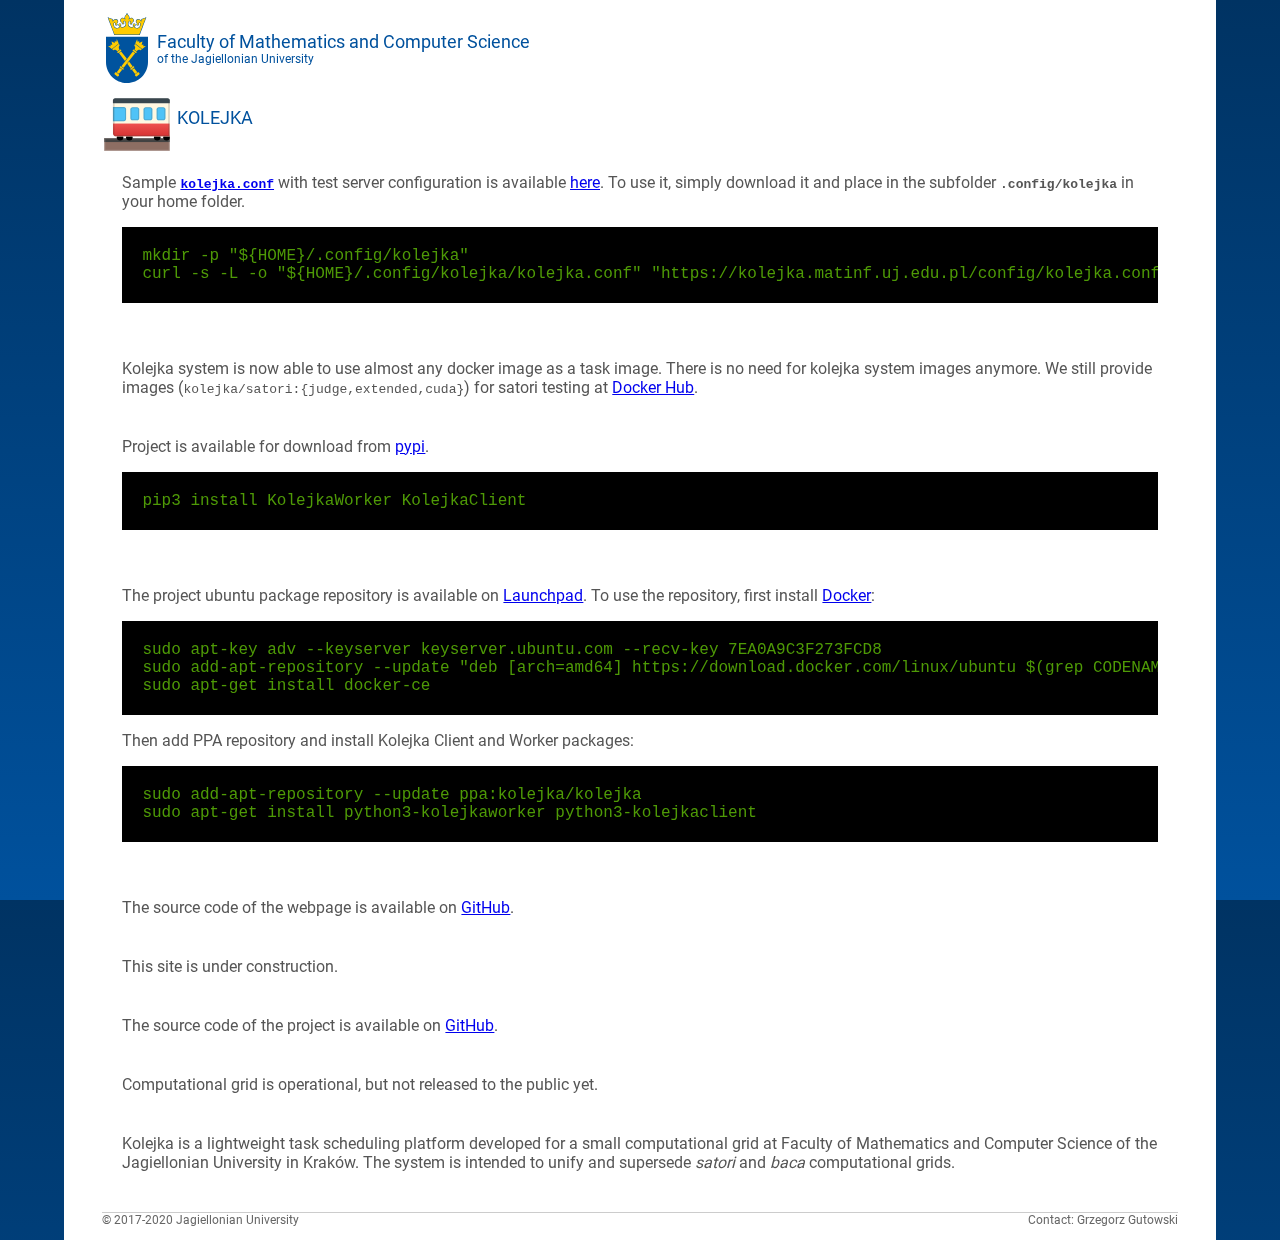
<file: public_html/index.html>
<!DOCTYPE html>
<html>
    <head>
        <meta charset="utf-8">
        <meta http-equiv="content-type" content="text/html; charset=utf-8">
        <link rel="icon" type="image/png" href="media/icon.png">
        <link rel="stylesheet" type="text/css" href="media/style.css">
        <title>KOLEJKA @ MATINF.UJ.EDU.PL</title>
    </head>
    <body>
        <div id="main">
            <!-- HEADER MATINF -->
            <div id="matinf_plaque">
                <div id="matinf_plaque_logo">
                    <a href="http://www.uj.edu.pl/en"><img height="100%" src="media/logo_uj.svg"></a>
                </div>
                <div id="matinf_plaque_text">
                    <div id="matinf_plaque_text_1">
                        <a href="http://www.matinf.uj.edu.pl/en_GB">Faculty of Mathematics and Computer Science</a>
                    </div>
                    <div id="matinf_plaque_text_2">
                        <a href="http://www.uj.edu.pl/en">of the Jagiellonian University</a>
                    </div>
                </div>
            </div>
            <div id="kolejka_plaque">
                <div id="kolejka_plaque_logo">
                    <a href="https://github.com/kolejka/kolejka/"><img width="100%" src="media/icon.svg"></a>
                </div>
                <div id="kolejka_plaque_text">
                    <a href="https://github.com/kolejka/kolejka/">KOLEJKA</a>
                </div>
            </div>
            <div class="info">
                Sample <b><tt><a href="config/kolejka.conf">kolejka.conf</a></tt></b> with test server configuration is available <a href="config/kolejka.conf">here</a>.
                To use it, simply download it and place in the subfolder <b><tt>.config/kolejka</tt></b> in your home folder.
<pre>
mkdir -p "${HOME}/.config/kolejka"
curl -s -L -o "${HOME}/.config/kolejka/kolejka.conf" "https://kolejka.matinf.uj.edu.pl/config/kolejka.conf"
</pre>
            </div>
            <div class="info">
                Kolejka system is now able to use almost any docker image as a task image.
                There is no need for kolejka system images anymore.
                We still provide images (<tt style="white-space: nowrap">kolejka/satori:{judge,extended,cuda}</tt>) for satori testing at <a href="https://hub.docker.com/r/kolejka/satori/tags">Docker Hub</a>.
            </div>
            <div class="info">
                Project is available for download from <a href="https://pypi.python.org/pypi">pypi</a>.
<pre>
pip3 install KolejkaWorker KolejkaClient
</pre>
            </div>

            <div class="info">
                The project ubuntu package repository is available on <a href="https://launchpad.net/~kolejka/+archive/ubuntu/kolejka">Launchpad</a>.
                To use the repository, first install <a href="https://docker.com">Docker</a>:
<pre>
sudo apt-key adv --keyserver keyserver.ubuntu.com --recv-key 7EA0A9C3F273FCD8
sudo add-apt-repository --update "deb [arch=amd64] https://download.docker.com/linux/ubuntu $(grep CODENAME /etc/lsb-release |cut -d = -f 2) stable"
sudo apt-get install docker-ce
</pre>
                Then add PPA repository and install Kolejka Client and Worker packages:
<pre>
sudo add-apt-repository --update ppa:kolejka/kolejka
sudo apt-get install python3-kolejkaworker python3-kolejkaclient
</pre>
            </div>
            <div class="info">
                The source code of the webpage is available on <a href="https://github.com/kolejka/kolejka-webpage">GitHub</a>.
            </div>
            <div class="info">
                This site is under construction.
            </div>
            <div class="info">
                The source code of the project is available on <a href="https://github.com/kolejka/kolejka">GitHub</a>.
            </div>
            <div class="info">
                Computational grid is operational, but not released to the public yet.
            </div>
            <div class="info">
                Kolejka is a lightweight task scheduling platform developed for a small computational grid at Faculty of Mathematics and Computer Science of the Jagiellonian University in Kraków.
                The system is intended to unify and supersede <em>satori</em> and <em>baca</em> computational grids.
            </div>
            <div id="footer">
                <span id="copyright">© 2017-2020 Jagiellonian University</span>
                <span id="contact">Contact: Grzegorz Gutowski</span>
            </div>
        </div>
    </body>
</html>
</file>
<file: public_html/media/style.css>
@import url(roboto.css);

html {
    height: 100%;
}
body {
    height: 100%;
    margin: 0;
    background-repeat: no-repeat;
    background-attachment: fixed;
    font-family: 'Roboto', sans-serif;
    background: rgb(0, 81, 157);
    background: linear-gradient(rgb(0,51,99), rgb(0, 81, 157));
    color: rgb(0, 81, 157);
}
#main {
    display: block;
    width: 84%;
    margin: 0 auto;
    padding: 1% 3%;
    background-color: rgb(255, 255, 255);
}
#footer {
    width: 100%;
    border-top-style: solid;
    border-top-width: 1px;
    border-top-color: rgb(204, 204, 204);
    color: rgb(102, 102, 102);
    margin-top: 20px;
    font-size: 12px;
}
#copyright {
}
#contact {
    float: right;
}

#matinf_plaque {
    display: block;
    width: 500px;
    height: 70px;
    /*font-family: Verdana, Arial, Helvetica, sans-serif;*/
    font-weight: 200;
    color: rgb(0, 81, 157);
}
#matinf_plaque a {
    color: inherit;
    text-decoration-line: none;
}
#matinf_plaque_logo {
    height: 70px;
    width: 50px;
    float: left;
    padding: auto;
    text-align: center;
}
#matinf_plaque_text {
    margin-left: 50px;
    height: 70px;
    padding-top: 18px;
    padding-bottom: 12px;
    padding-left: 5px;
}
#matinf_plaque_text_1 {
    font-size: 18px;
}
#matinf_plaque_text_2 {
    font-size: 12px;
}

#kolejka_plaque {
    display: block;
    width: 300px;
    height: 70px;
}
#kolejka_plaque a {
    color: inherit;
    text-decoration-line: none;
}
#kolejka_plaque_logo {
    width: 70px;
    height: 70px;
    float: left;
}
#kolejka_plaque_text {
    margin-left: 70px;
    height: 70px;
    line-height: 70px;
    padding-left: 5px;
    font-size: 18px;
}

.info {
    padding: 20px;
    color: rgb(85, 85, 85);
}

pre {
    padding: 20px;
    font-size: 12pt;
    background: rgb(0, 0, 0);
    color: rgb(78, 154, 6);
    overflow-x: scroll;
}
</file>
